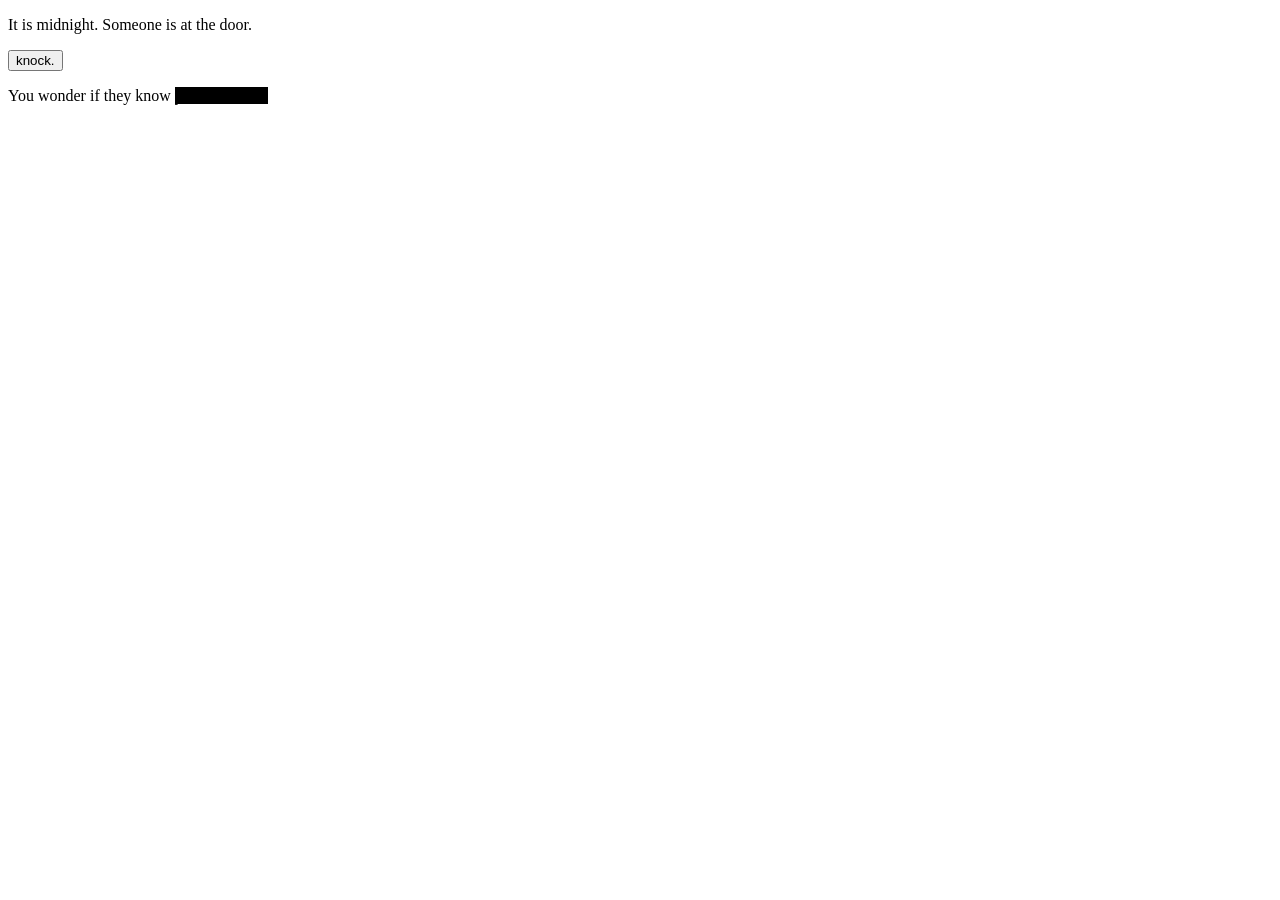
<file: interaction/index.html>
<!DOCTYPE html>
<html lang="en">

<head>
  <meta charset="UTF-8" />
  <title>knock.</title>
  <style>
    #secret {
      background: #000000;
      color: #000000;


    }

    #eye {
      display: none;
      width: 200px;
      margin: 40px auto;
    }
  </style>
</head>

<body>

  <p>It is midnight. Someone is at the door.</p>

  <button id="door">knock.</button>

  <p id="message"></p>

  <p>You wonder if they know <span id="secret">you are afraid.</span></p>

  <img id="eye" src="eye.jpg">

  <script>
    let count = 0;
    const messages = [
      "Once.",
      "Twice.",
      "Three times. They are still waiting."
    ];


    document.getElementById("door").addEventListener("click", function () {
      if (count < 3) {
        document.getElementById("message").textContent = messages[count];
        count++;
      }
    });


    document.getElementById("secret").addEventListener("mouseover", function () {
      this.style.color = "red";
    });

    setTimeout(function () {
      document.body.style.backgroundColor = "black";
      document.body.style.color = "white";
      document.getElementById("eye").style.display = "block";
    }, 10000);

  </script>

</body>

</html>
</file>
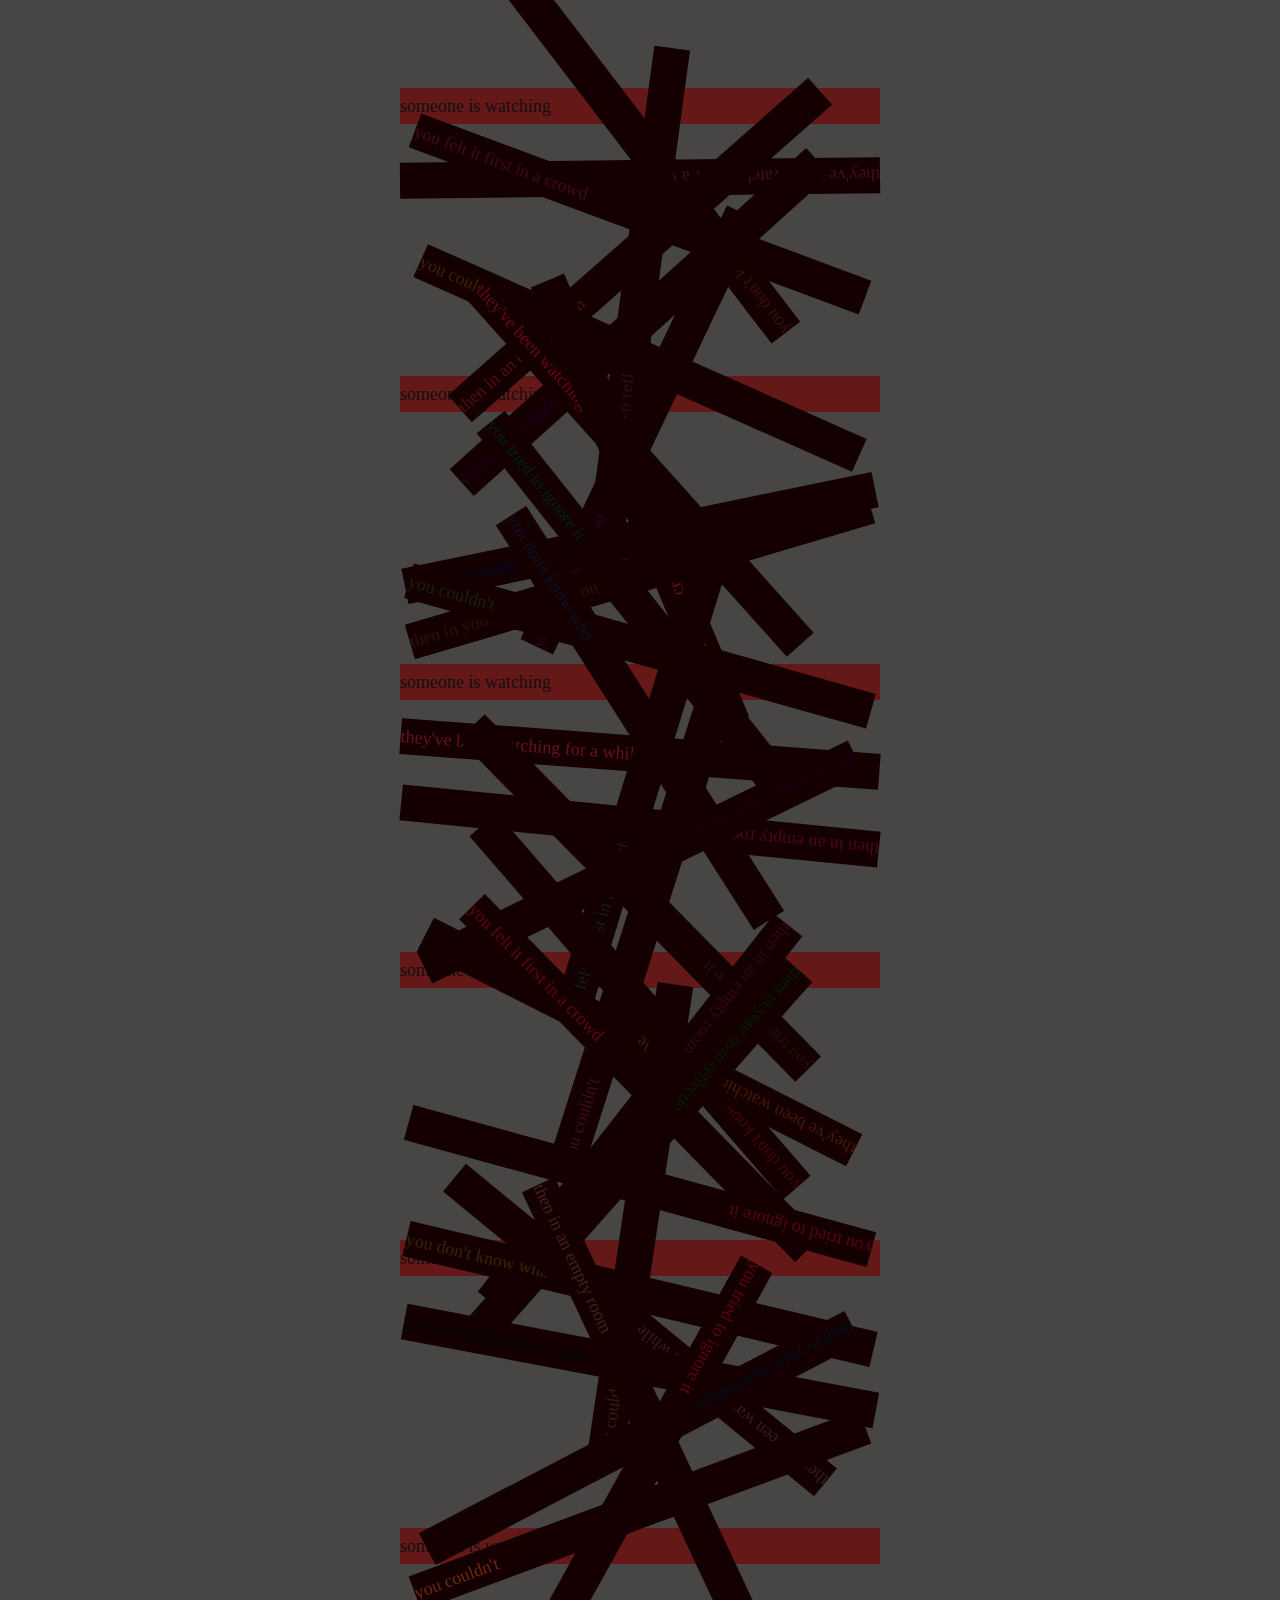
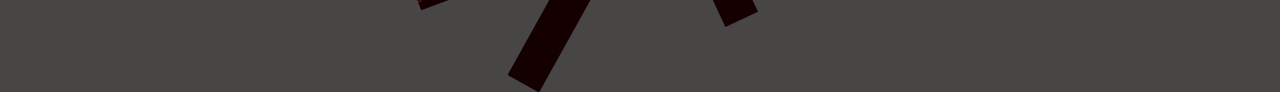
<file: loop/index.html>
<!DOCTYPE html>
<html lang="en">

<head>
	<meta charset="UTF-8">
	<meta name="viewport" content="width=device-width, initial-scale=1.0">
	<title>Small Sites; Big Stories | Loop</title>
	<link rel="stylesheet" href="loop.css">
</head>

<body>
	<div class="container">

		<div class="eye">
			someone is watching
		</div>

		<p>you don't know who</p>
		<p>they've been watching for a while</p>
		<p>you felt it first in a crowd</p>
		<p>then in an empty room</p>
		<p>then in your own reflection</p>
		<p>you tried to ignore it</p>
		<p>you couldn't</p>
		<div class="eye">
			someone is watching
		</div>


		<p>you don't know who</p>
		<p>they've been watching for a while</p>
		<p>you felt it first in a crowd</p>
		<p>then in an empty room</p>
		<p>then in your own reflection</p>
		<p>you tried to ignore it</p>
		<p>you couldn't</p>
		<div class="eye">
			someone is watching
		</div>
		<p>you don't know who</p>
		<p>they've been watching for a while</p>
		<p>you felt it first in a crowd</p>
		<p>then in an empty room</p>
		<p>then in your own reflection</p>
		<p>you tried to ignore it</p>
		<p>you couldn't</p>
		<div class="eye">
			someone is watching
		</div>
		<p>you don't know who</p>
		<p>they've been watching for a while</p>
		<p>you felt it first in a crowd</p>
		<p>then in an empty room</p>
		<p>then in your own reflection</p>
		<p>you tried to ignore it</p>
		<p>you couldn't</p>
		<div class="eye">
			someone is watching
		</div>
		<p>you don't know who</p>
		<p>they've been watching for a while</p>
		<p>you felt it first in a crowd</p>
		<p>then in an empty room</p>
		<p>then in your own reflection</p>
		<p>you tried to ignore it</p>
		<p>you couldn't</p>
		<div class="eye">
			someone is watching
		</div>

	</div>

	<script>
		const nodeList = document.querySelectorAll(".eye");
		for (i = 0; i < nodeList.length; i++) {
			nodeList[i].style.backgroundColor = "#641818";
		}


		let words = document.querySelectorAll('p');

		function randomizeEverything() {
			words.forEach((element) => {
				let red = Math.floor(Math.random() * 120);   
				let green = Math.floor(Math.random() * 40);  
				let blue = Math.floor(Math.random() * 40);   

				element.style.color = `rgb(${red},${green},${blue})`;
				element.style.backgroundColor = `rgb(${20},${0},${0})`; 
				element.style.transform = `rotate(${Math.random() * 720 - 360}deg)`;
			});
		}
		setInterval(randomizeEverything, 1000)
	</script>



</body>

</html>
</file>
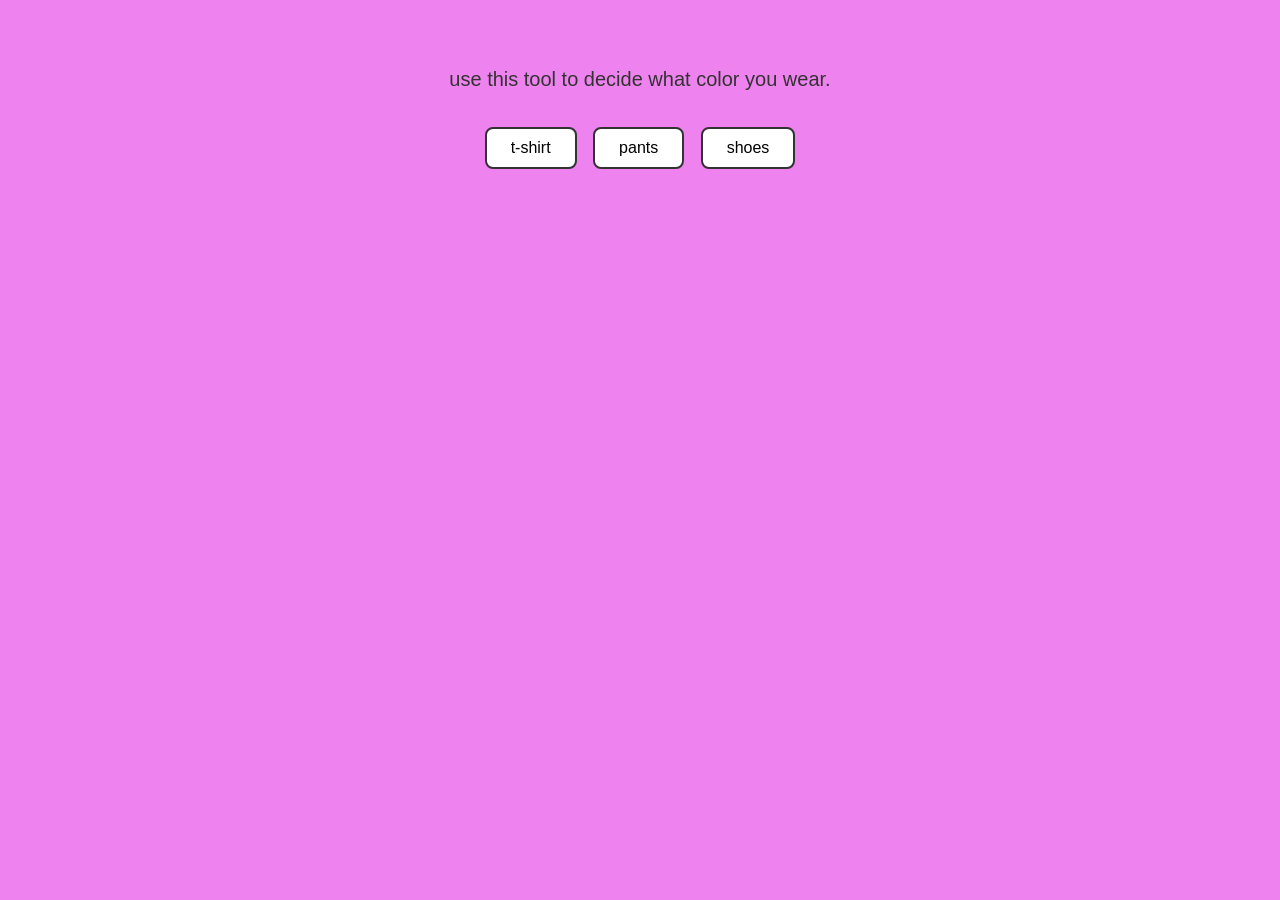
<file: randomness/index.html>
<html>
<head>
  <style>
    body {
      font-family: Arial, sans-serif;
      text-align: center;
      padding: 60px 20px;
    }

    #hi {
      font-size: 20px;
      margin-bottom: 30px;
      color: #333;
    }

    button {
      font-size: 16px;
      padding: 10px 24px;
      margin: 6px;
      border: 2px solid #333;
      border-radius: 8px;
      background-color: white;
      cursor: pointer;
    }

    button:hover {
      background-color: #333;
      color: white;
    }
  </style>
</head>


<body>
    
    <p id="hi">
        use this tool to decide what color you wear.
    </p>

    <button onclick="getTshirt()">t-shirt</button>
    <button onclick="getPants()">pants</button>
    <button onclick="getShoes()">shoes</button>

    

    <script>
        function getRandomNumber(min, max) {
            let range = max - min;
            return (Math.random() * range)
        }

        let randomNumber = getRandomNumber(0, 100)
        let body = document.querySelector('body')

        if (randomNumber < 14) {
            body.style.backgroundColor = "red";
        } else if (randomNumber < 28) {
            body.style.backgroundColor = "orange";
        } else if (randomNumber < 42) {
            body.style.backgroundColor = "yellow";
        } else if (randomNumber < 56) {
            body.style.backgroundColor = "green";
        } else if (randomNumber < 70) {
            body.style.backgroundColor = "blue";
        } else if (randomNumber < 84) {
            body.style.backgroundColor = "indigo";
        } else {
            body.style.backgroundColor = "violet";
        }

        function getTshirt() {
            let n = getRandomNumber(0, 100);
            let result;
            if (n < 20) { result = "t-shirt"; }
            else if (n < 40) { result = "sweater"; }
            else if (n < 55) { result = "plaid shirt"; }
            else if (n < 70) { result = "hoodie"; }
            else { result = "tank top"; }
            alert("t-shirt: " + result);
        }

        function getPants() {
            let n = getRandomNumber(0, 100);
            let result;
            if (n < 30) { result = "jeans"; }
            else if (n < 50) { result = "sweatpants"; }
            else if (n < 65) { result = "pleated skirt"; }
            else if (n < 80) { result = "shorts"; }
            else { result = "dress pants"; }
            alert("pants: " + result);
        }

        function getShoes() {
            let n = getRandomNumber(0, 100);
            let result;
            if (n < 35) { result = "sneakers"; }
            else if (n < 55) { result = "leather shoes"; }
            else if (n < 70) { result = "sandals"; }
            else if (n < 85) { result = "boots"; }
            else { result = "canvas shoes"; }
            alert("shoes: " + result);
        }
    </script>
</body>
</file>
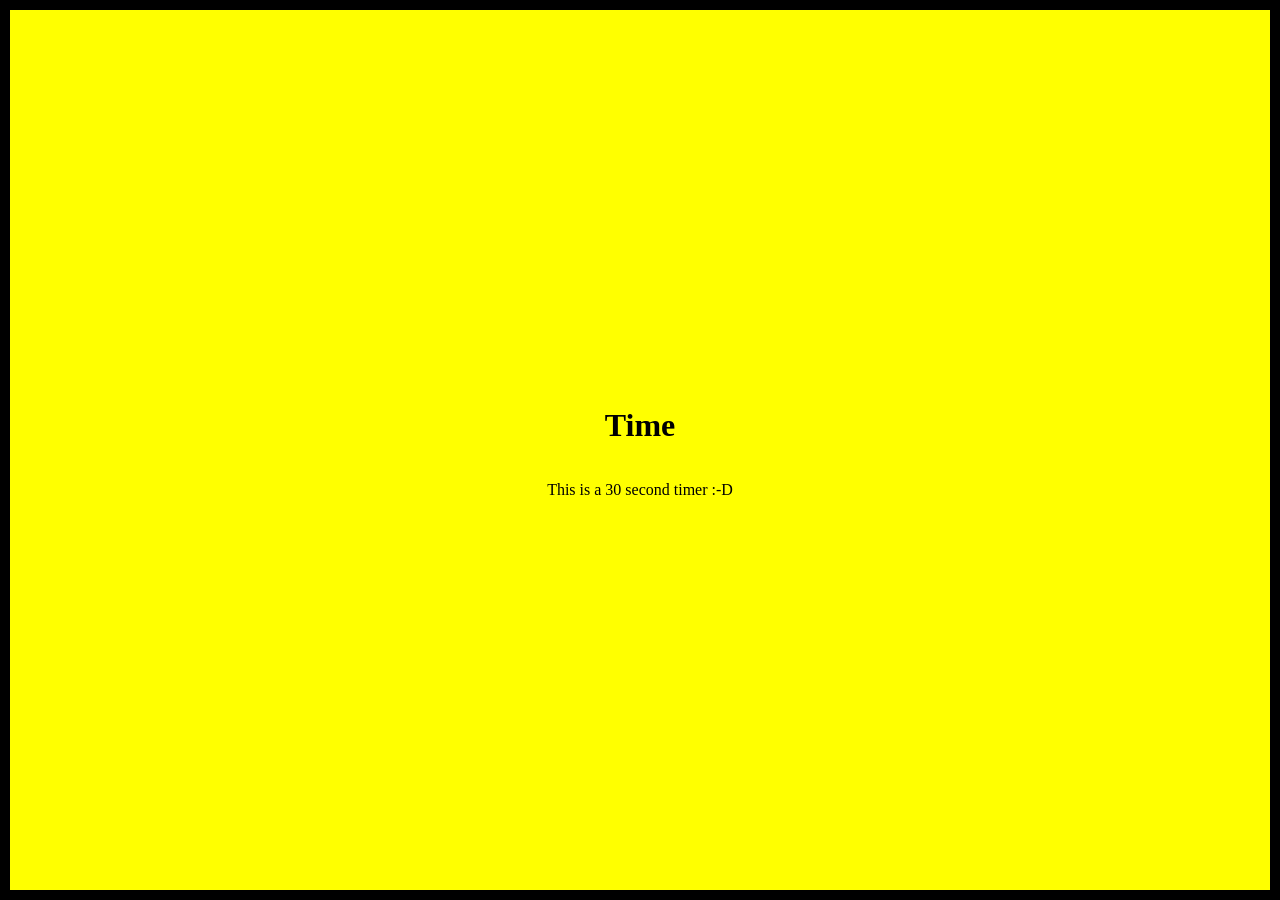
<file: time/index.html>
<!DOCTYPE html>
<html>
<head>
<style>
body {
  margin: 0;
  height: 100vh;
  display: flex;
  justify-content: center;  /* 水平居中 */
  align-items: center;      /* 垂直居中 */
  flex-direction: column;   /* 让 h1 和 p 垂直排 */
   box-shadow: inset 0 0 0 10px black;  /* 加这一行 */
}



#txt {
  font-size: 24px;
}
</style>
</head>

<body>
  

<h1>Time</h1>


<p>This is a 30 second timer :-D</p>
<div id="txt"></div>


<script>

let x = document.getElementById("txt");
setTimeout(function(){ x.innerHTML="2 seconds" }, 2000);
setTimeout(function(){ x.innerHTML="4 seconds" }, 4000);
setTimeout(function(){ x.innerHTML="6 seconds" }, 6000);
setTimeout(function(){ x.innerHTML="8 seconds" }, 8000);
setTimeout(function(){ x.innerHTML="10 seconds" }, 10000);
setTimeout(function(){ x.innerHTML="12 seconds" }, 12000);
setTimeout(function(){ x.innerHTML="14 seconds" }, 14000);
setTimeout(function(){ x.innerHTML="16 seconds" }, 16000);
setTimeout(function(){ x.innerHTML="18 seconds" }, 18000);
setTimeout(function(){ x.innerHTML="20 seconds" }, 20000);
setTimeout(function(){ x.innerHTML="22 seconds" }, 22000);
setTimeout(function(){ x.innerHTML="24 seconds" }, 24000);
setTimeout(function(){ x.innerHTML="26 seconds" }, 26000);
setTimeout(function(){ x.innerHTML="28 seconds" }, 28000);
setTimeout(function(){ x.innerHTML="times up" }, 30000);
</script>

<script>
myInterval = setInterval(setColor, 500);
 
function setColor() {
  let x = document.body;
  x.style.backgroundColor = x.style.backgroundColor == "yellow" ? "pink" : "yellow";
}
 
function stopColor() {
  clearInterval(myInterval);
}

setTimeout(function(){ 
    x.innerHTML = "times up";
    document.body.style.backgroundColor = "red";
    stopColor(); 
}, 30000);

</script>



</body>
</html>
</file>
<file: loop/loop.css>
body {
  font-family: Georgia, serif;
  background: #484545;
  color: #111;
  font-size: 18px;
  line-height: 2;
  padding: 80px 20px;
}
 
.container {
  max-width: 480px;
  margin: 0 auto;
}
 
p {
  margin: 0;
}
</file>
